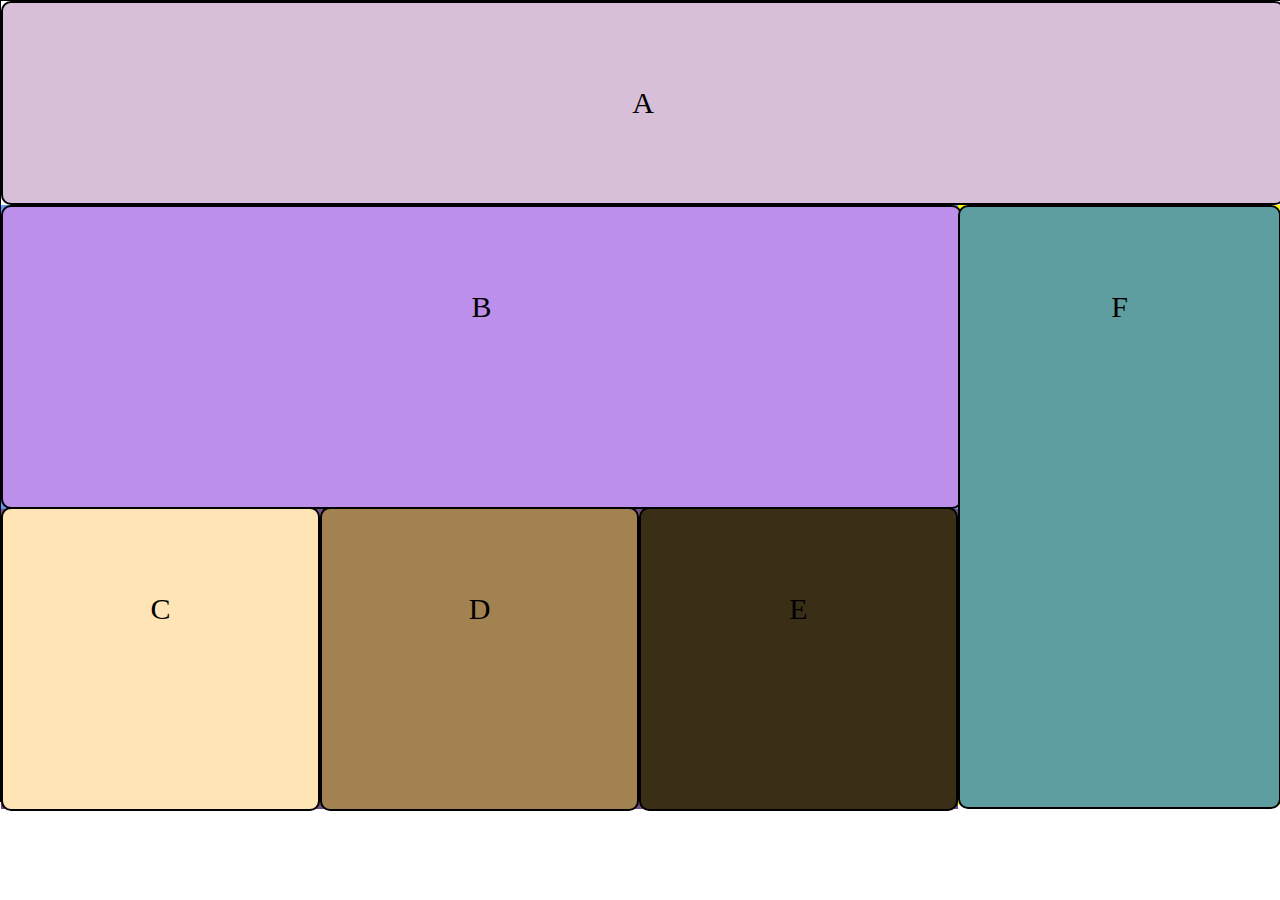
<file: less4/4.1/less4.html>
<!DOCTYPE html>
<html lang="en">
<head>
    <meta charset="UTF-8"><meta charset="UTF-8">
    <meta name="viewport"
          content="width=device-width, user-scalable=no, initial-scale=1.0, maximum-scale=1.0, minimum-scale=1.0">
    <meta http-equiv="X-UA-Compatible" content="ie=edge">
    <title>lesson4.1</title>
    <link rel="stylesheet" href="normal.css">
    <link rel="stylesheet" href="main.css">
</head>
<body>
<div class="wrap">
    <div class="a">A</div>
    <div class="father">
        <div class="container">
            <div class="b">B</div>
            <div class="cde">
                <div class="box_c">C</div>
                <div class="box_d">D</div>
                <div class="box_e">E</div>
            </div>
        </div>
        <div class="f">F</div>
    </div>
</div>


</body>
</html>
</file>
<file: less4/4.1/main.css>
.wrap{
    width: 100%;
    height: 800px;
    border: 1px solid black;
    text-align: center;
    align-items: center;
    vertical-align:center ;
    line-height: 200px;
}
.a{
    width: 100%;
    height: 200px;
    background: thistle;
    border: 2px solid black;
    border-radius: 10px;
    font-size: 30px;


}
.father{
    width: 100%;
    height: 600px;
    background: yellow;
    display: flex;
    flex-direction: row;
}
.container{
    background: cornflowerblue;
    width: 75%;
    height: 600px;
}
.b{
    background: #bc90ea;
    width: 100%;
    height: 300px;
    border: 2px solid black;
    border-radius: 10px;
    font-size: 30px;
}
.cde{
    background: #6d5183;
    width:100%;
    height: 300px;
    display: flex;
    flex-direction: row;
    align-items: center;
}
.box_c{
    background: moccasin;
    width: 33%;
    height: 300px;
    border: 2px solid black;
    border-radius: 10px;
    font-size: 30px;
}
.box_d{
    background: #a28250;
    width: 33%;
    height: 300px;
    border: 2px solid black;
    border-radius: 10px;
    font-size: 30px;
}
.box_e{
    background: #3b2e16;
    width: 33%;
    height: 300px;
    border: 2px solid black;
    border-radius: 10px;
    font-size: 30px;
}
.f{
    background: cadetblue;
    width: 25%;
    height: 600px;
    border: 2px solid black;
    border-radius: 10px;
    font-size: 30px;
}

@media screen and (max-width:1193px) {
    .father{
        flex-direction: column;
        /*height: 900px;*/
        width: 100%;
    }

    .container{
    flex-direction: column;
    /*height: 900px;*/
    width: 100%;
}
    .f{
        flex-direction: column;
        /*height: 900px;*/
        width: 100%;
    }
}
</file>
<file: less4/4.1/normal.css>
/*! normalize.css v8.0.1 | MIT License | github.com/necolas/normalize.css */

/* Document
   ========================================================================== */

/**
 * 1. Correct the line height in all browsers.
 * 2. Prevent adjustments of font size after orientation changes in iOS.
 */

html {
    line-height: 1.15; /* 1 */
    -webkit-text-size-adjust: 100%; /* 2 */
}

/* Sections
   ========================================================================== */

/**
 * Remove the margin in all browsers.
 */

body {
    margin: 0;
}

/**
 * Render the `main` element consistently in IE.
 */

main {
    display: block;
}

/**
 * Correct the font size and margin on `h1` elements within `section` and
 * `article` contexts in Chrome, Firefox, and Safari.
 */

h1 {
    font-size: 2em;
    margin: 0.67em 0;
}

/* Grouping content
   ========================================================================== */

/**
 * 1. Add the correct box sizing in Firefox.
 * 2. Show the overflow in Edge and IE.
 */

hr {
    box-sizing: content-box; /* 1 */
    height: 0; /* 1 */
    overflow: visible; /* 2 */
}

/**
 * 1. Correct the inheritance and scaling of font size in all browsers.
 * 2. Correct the odd `em` font sizing in all browsers.
 */

pre {
    font-family: monospace, monospace; /* 1 */
    font-size: 1em; /* 2 */
}

/* Text-level semantics
   ========================================================================== */

/**
 * Remove the gray background on active links in IE 10.
 */

a {
    background-color: transparent;
}

/**
 * 1. Remove the bottom border in Chrome 57-
 * 2. Add the correct text decoration in Chrome, Edge, IE, Opera, and Safari.
 */

abbr[title] {
    border-bottom: none; /* 1 */
    text-decoration: underline; /* 2 */
    text-decoration: underline dotted; /* 2 */
}

/**
 * Add the correct font weight in Chrome, Edge, and Safari.
 */

b,
strong {
    font-weight: bolder;
}

/**
 * 1. Correct the inheritance and scaling of font size in all browsers.
 * 2. Correct the odd `em` font sizing in all browsers.
 */

code,
kbd,
samp {
    font-family: monospace, monospace; /* 1 */
    font-size: 1em; /* 2 */
}

/**
 * Add the correct font size in all browsers.
 */

small {
    font-size: 80%;
}

/**
 * Prevent `sub` and `sup` elements from affecting the line height in
 * all browsers.
 */

sub,
sup {
    font-size: 75%;
    line-height: 0;
    position: relative;
    vertical-align: baseline;
}

sub {
    bottom: -0.25em;
}

sup {
    top: -0.5em;
}

/* Embedded content
   ========================================================================== */

/**
 * Remove the border on images inside links in IE 10.
 */

img {
    border-style: none;
}

/* Forms
   ========================================================================== */

/**
 * 1. Change the font styles in all browsers.
 * 2. Remove the margin in Firefox and Safari.
 */

button,
input,
optgroup,
select,
textarea {
    font-family: inherit; /* 1 */
    font-size: 100%; /* 1 */
    line-height: 1.15; /* 1 */
    margin: 0; /* 2 */
}

/**
 * Show the overflow in IE.
 * 1. Show the overflow in Edge.
 */

button,
input { /* 1 */
    overflow: visible;
}

/**
 * Remove the inheritance of text transform in Edge, Firefox, and IE.
 * 1. Remove the inheritance of text transform in Firefox.
 */

button,
select { /* 1 */
    text-transform: none;
}

/**
 * Correct the inability to style clickable types in iOS and Safari.
 */

button,
[type="button"],
[type="reset"],
[type="submit"] {
    -webkit-appearance: button;
}

/**
 * Remove the inner border and padding in Firefox.
 */

button::-moz-focus-inner,
[type="button"]::-moz-focus-inner,
[type="reset"]::-moz-focus-inner,
[type="submit"]::-moz-focus-inner {
    border-style: none;
    padding: 0;
}

/**
 * Restore the focus styles unset by the previous rule.
 */

button:-moz-focusring,
[type="button"]:-moz-focusring,
[type="reset"]:-moz-focusring,
[type="submit"]:-moz-focusring {
    outline: 1px dotted ButtonText;
}

/**
 * Correct the padding in Firefox.
 */

fieldset {
    padding: 0.35em 0.75em 0.625em;
}

/**
 * 1. Correct the text wrapping in Edge and IE.
 * 2. Correct the color inheritance from `fieldset` elements in IE.
 * 3. Remove the padding so developers are not caught out when they zero out
 *    `fieldset` elements in all browsers.
 */

legend {
    box-sizing: border-box; /* 1 */
    color: inherit; /* 2 */
    display: table; /* 1 */
    max-width: 100%; /* 1 */
    padding: 0; /* 3 */
    white-space: normal; /* 1 */
}

/**
 * Add the correct vertical alignment in Chrome, Firefox, and Opera.
 */

progress {
    vertical-align: baseline;
}

/**
 * Remove the default vertical scrollbar in IE 10+.
 */

textarea {
    overflow: auto;
}

/**
 * 1. Add the correct box sizing in IE 10.
 * 2. Remove the padding in IE 10.
 */

[type="checkbox"],
[type="radio"] {
    box-sizing: border-box; /* 1 */
    padding: 0; /* 2 */
}

/**
 * Correct the cursor style of increment and decrement buttons in Chrome.
 */

[type="number"]::-webkit-inner-spin-button,
[type="number"]::-webkit-outer-spin-button {
    height: auto;
}

/**
 * 1. Correct the odd appearance in Chrome and Safari.
 * 2. Correct the outline style in Safari.
 */

[type="search"] {
    -webkit-appearance: textfield; /* 1 */
    outline-offset: -2px; /* 2 */
}

/**
 * Remove the inner padding in Chrome and Safari on macOS.
 */

[type="search"]::-webkit-search-decoration {
    -webkit-appearance: none;
}

/**
 * 1. Correct the inability to style clickable types in iOS and Safari.
 * 2. Change font properties to `inherit` in Safari.
 */

::-webkit-file-upload-button {
    -webkit-appearance: button; /* 1 */
    font: inherit; /* 2 */
}

/* Interactive
   ========================================================================== */

/*
 * Add the correct display in Edge, IE 10+, and Firefox.
 */

details {
    display: block;
}

/*
 * Add the correct display in all browsers.
 */

summary {
    display: list-item;
}

/* Misc
   ========================================================================== */

/**
 * Add the correct display in IE 10+.
 */

template {
    display: none;
}

/**
 * Add the correct display in IE 10.
 */

[hidden] {
    display: none;
}
</file>
